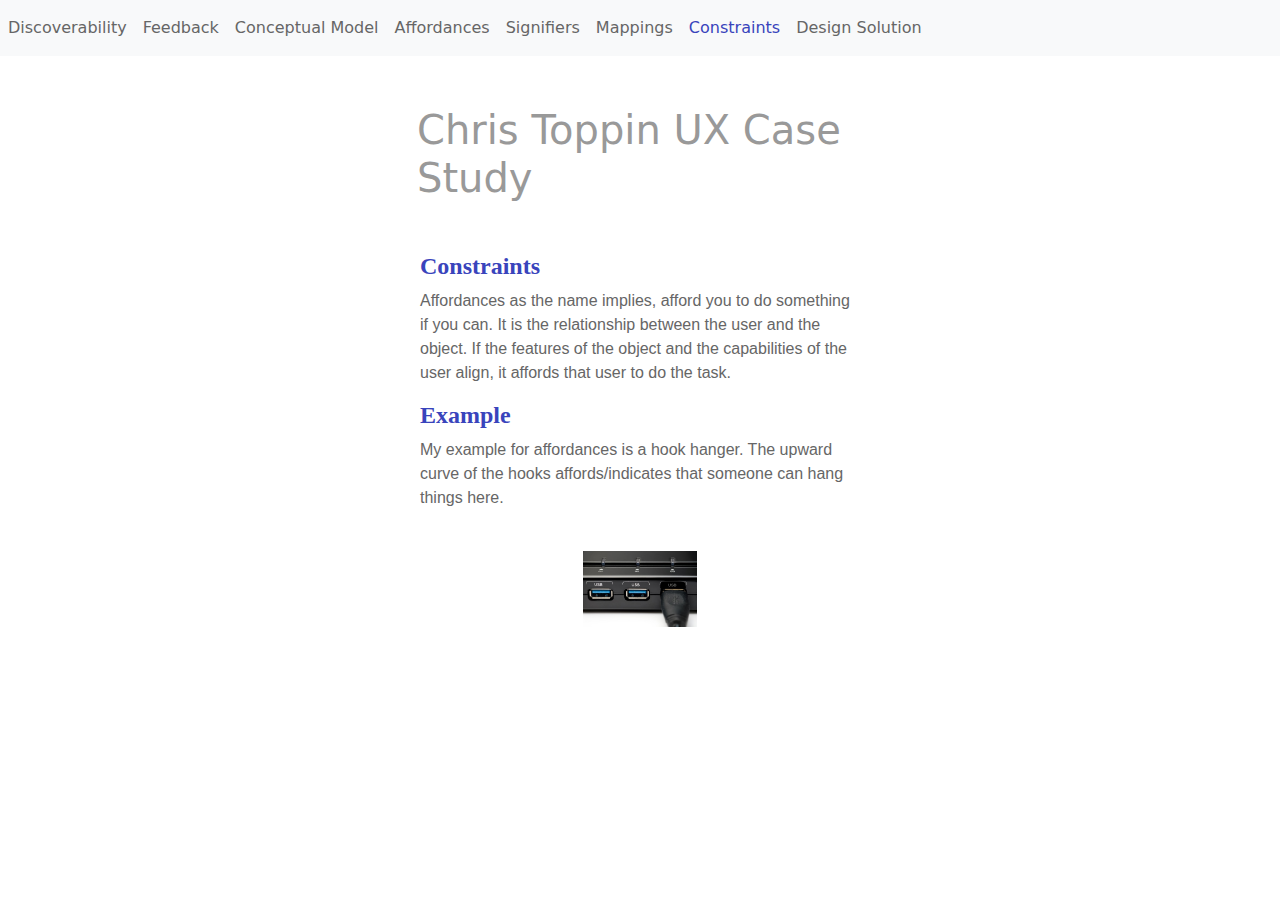
<file: html/constraints.html>
<!DOCTYPE html>
<html lang="en">
  <head>
    <meta charset="utf-8">
    <meta http-equiv="X-UA-Compatible" content="IE=edge">
    <meta name="viewport" content="width=device-width, initial-scale=1">
    <!-- The above 3 meta tags *must* come first in the head; any other head content must come *after* these tags -->
    <title>Constraints</title>

    <!-- Bootstrap -->
    <link href="../assets/css/bootstrap.min.css" rel="stylesheet">
    <!-- My Stylesheet -->
    <link href="../assets/css/style.css" rel="stylesheet">
    <!-- HTML5 shim and Respond.js for IE8 support of HTML5 elements and media queries -->
    <!-- WARNING: Respond.js doesn't work if you view the page via file:// -->
    <!--[if lt IE 9]>
      <script src="https://oss.maxcdn.com/html5shiv/3.7.3/html5shiv.min.js"></script>
      <script src="https://oss.maxcdn.com/respond/1.4.2/respond.min.js"></script>
    <![endif]-->
  </head>
  <header>
    <nav class="navbar navbar-expand-lg navbar-light bg-light">
        <button class="navbar-toggler" type="button" data-toggle="collapse" data-target="#navbarNavAltMarkup" aria-controls="navbarNavAltMarkup" aria-expanded="false" aria-label="Toggle navigation"><span class="navbar-toggler-icon"></span>
        </button>
      <div class="collapse navbar-collapse" id="navbarNavAltMarkup">
        <div class="navbar-nav">
          <a class="nav-item nav-link" href="index.html">Discoverability</a>
          <a class="nav-item nav-link" href="feedback.html">Feedback</a>
          <a class="nav-item nav-link" href="conceptualmodel.html">Conceptual Model</a>
          <a class="nav-item nav-link" href="affordances.html">Affordances</a>
          <a class="nav-item nav-link" href="signifiers.html">Signifiers</a>
          <a class="nav-item nav-link" href="mappings.html">Mappings</a>
          <a class="nav-item nav-link active" href="constraints.html">Constraints</a>
          <a class="nav-item nav-link" href="designsolution.html">Design Solution</a>
        </div>
      </div>
    </nav>
  </header>
<body>
    <div id="container-override" class="container">
      <h1>Chris Toppin UX Case Study</h1>

    <div class="row">
      <h2>Constraints</h2>
        <p>Affordances as the name implies, afford you to do something if you can. It is the relationship between the user and the object. If the features of the object and the capabilities of the user align, it affords that user to do the task.
        </p>

      <h2>Example</h2>
        <p>My example for affordances is a hook hanger. The upward curve of the hooks affords/indicates that someone can hang things here.
        </p>
          <div class="stretch col-12 col-md-12"><img src="../assets/images/constraints.jpg" alt="Image showing a computer with USB ports.">
          </div>
          </div>
                    <!-- jQuery (necessary for Bootstrap's JavaScript plugins) -->
                    <script src="https://ajax.googleapis.com/ajax/libs/jquery/1.12.4/jquery.min.js"></script>
                    <!-- Include all compiled plugins (below), or include individual files as needed -->
                    <script src="../assets/js/bootstrap.min.js"></script>
                  </body>
                </html>
</file>
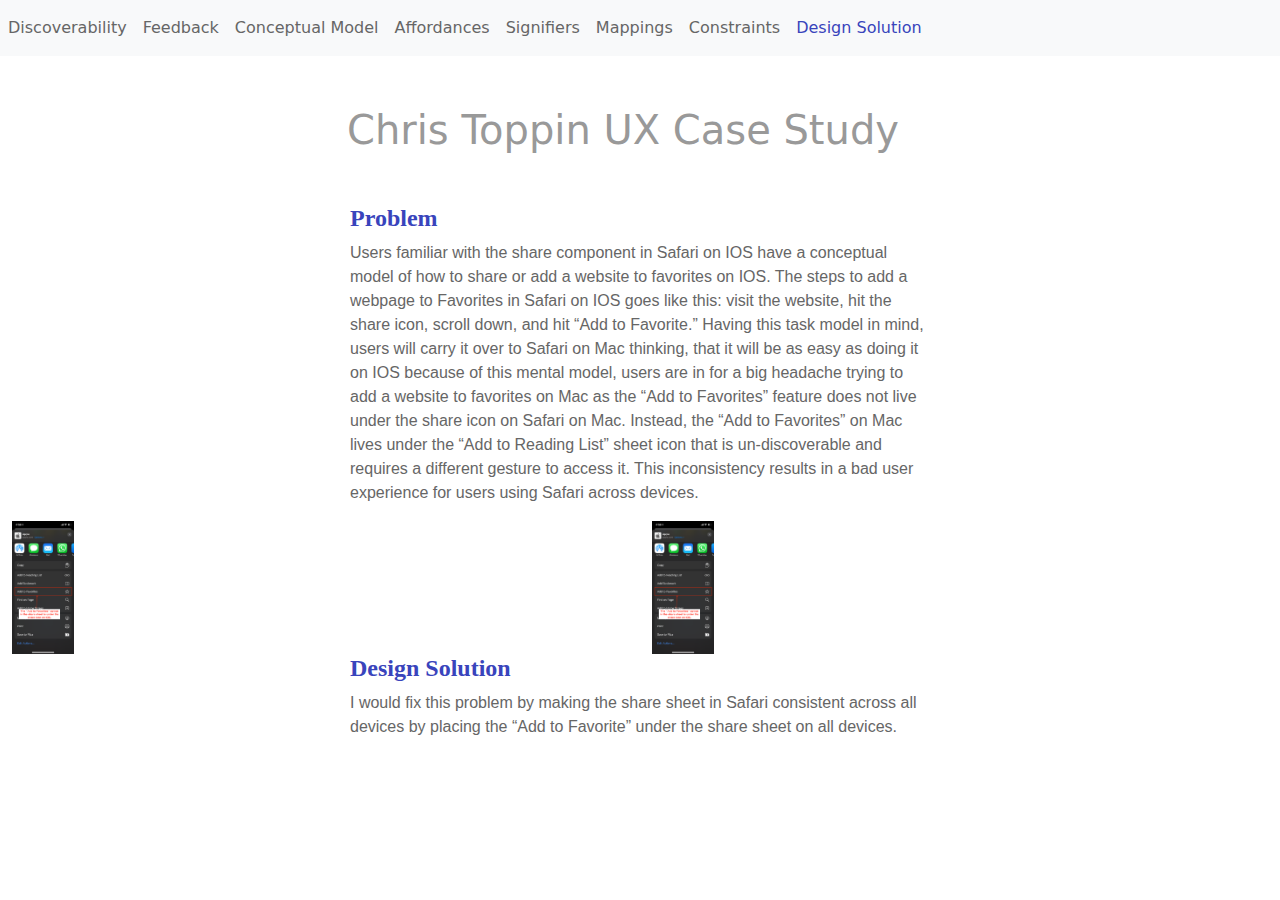
<file: html/designsolution.html>
<!DOCTYPE html>
<html lang="en">
  <head>
    <meta charset="utf-8">
    <meta http-equiv="X-UA-Compatible" content="IE=edge">
    <meta name="viewport" content="width=device-width, initial-scale=1">
    <!-- The above 3 meta tags *must* come first in the head; any other head content must come *after* these tags -->
    <title>Design Solution</title>

    <!-- Bootstrap -->
    <link href="../assets/css/bootstrap.min.css" rel="stylesheet">
    <!-- My Stylesheet -->
    <link href="../assets/css/style.css" rel="stylesheet">
    <!-- HTML5 shim and Respond.js for IE8 support of HTML5 elements and media queries -->
    <!-- WARNING: Respond.js doesn't work if you view the page via file:// -->
    <!--[if lt IE 9]>
      <script src="https://oss.maxcdn.com/html5shiv/3.7.3/html5shiv.min.js"></script>
      <script src="https://oss.maxcdn.com/respond/1.4.2/respond.min.js"></script>
    <![endif]-->
  </head>
  <header>
    <nav class="navbar navbar-expand-lg navbar-light bg-light">
        <button class="navbar-toggler" type="button" data-toggle="collapse" data-target="#navbarNavAltMarkup" aria-controls="navbarNavAltMarkup" aria-expanded="false" aria-label="Toggle navigation"><span class="navbar-toggler-icon"></span>
        </button>
      <div class="collapse navbar-collapse" id="navbarNavAltMarkup">
        <div class="navbar-nav">
          <a class="nav-item nav-link" href="index.html">Discoverability</a>
          <a class="nav-item nav-link" href="feedback.html">Feedback</a>
          <a class="nav-item nav-link" href="conceptualmodel.html">Conceptual Model</a>
          <a class="nav-item nav-link" href="affordances.html">Affordances</a>
          <a class="nav-item nav-link" href="signifiers.html">Signifiers</a>
          <a class="nav-item nav-link" href="mappings.html">Mappings</a>
          <a class="nav-item nav-link" href="constraints.html">Constraints</a>
          <a class="nav-item nav-link active" href="designsolution.html">Design Solution</a>
        </div>
      </div>
    </nav>
  </header>
  <body>
    <div id="container-override" class="container-fluid">
      <h1>Chris Toppin UX Case Study</h1>
        <div class="row">
          <h2>Problem</h2>
            <p>Users familiar with the share component in Safari on IOS have a conceptual model of how to share or add a website to favorites on IOS. The steps to add a webpage to Favorites in Safari on IOS goes like this: visit the website, hit the share icon, scroll down, and hit “Add to Favorite.” Having this task model in mind, users will carry it over to Safari on Mac thinking, that it will be as easy as doing it on IOS because of this mental model, users are in for a big headache trying to add a website to favorites on Mac as the “Add to Favorites” feature does not live under the share icon on Safari on Mac. Instead, the “Add to Favorites” on Mac lives under the “Add to Reading List” sheet icon that is un-discoverable and requires a different gesture to access it. This inconsistency results in a bad user experience for users using Safari across devices.
            </p>

            <div class="stretch-always col-6"><img src="../assets/images/IOS_ShareSheet.png" alt="Image showing a toaster oven.">
            </div>
            <div class="stretch-always col-6"><img src="../assets/images/IOS_ShareSheet.png" alt="Image showing a toaster oven.">
            </div>

          <h2>Design Solution</h2>
            <p>I would fix this problem by making the share sheet in Safari consistent across all devices by placing the “Add to Favorite” under the share sheet on all devices.
            </p>
        </div>
    </div>
    <!-- jQuery (necessary for Bootstrap's JavaScript plugins) -->
    <script src="https://ajax.googleapis.com/ajax/libs/jquery/1.12.4/jquery.min.js"></script>
    <!-- Include all compiled plugins (below), or include individual files as needed -->
    <script src="../assets/js/bootstrap.min.js"></script>
  </body>
</html>
</file>
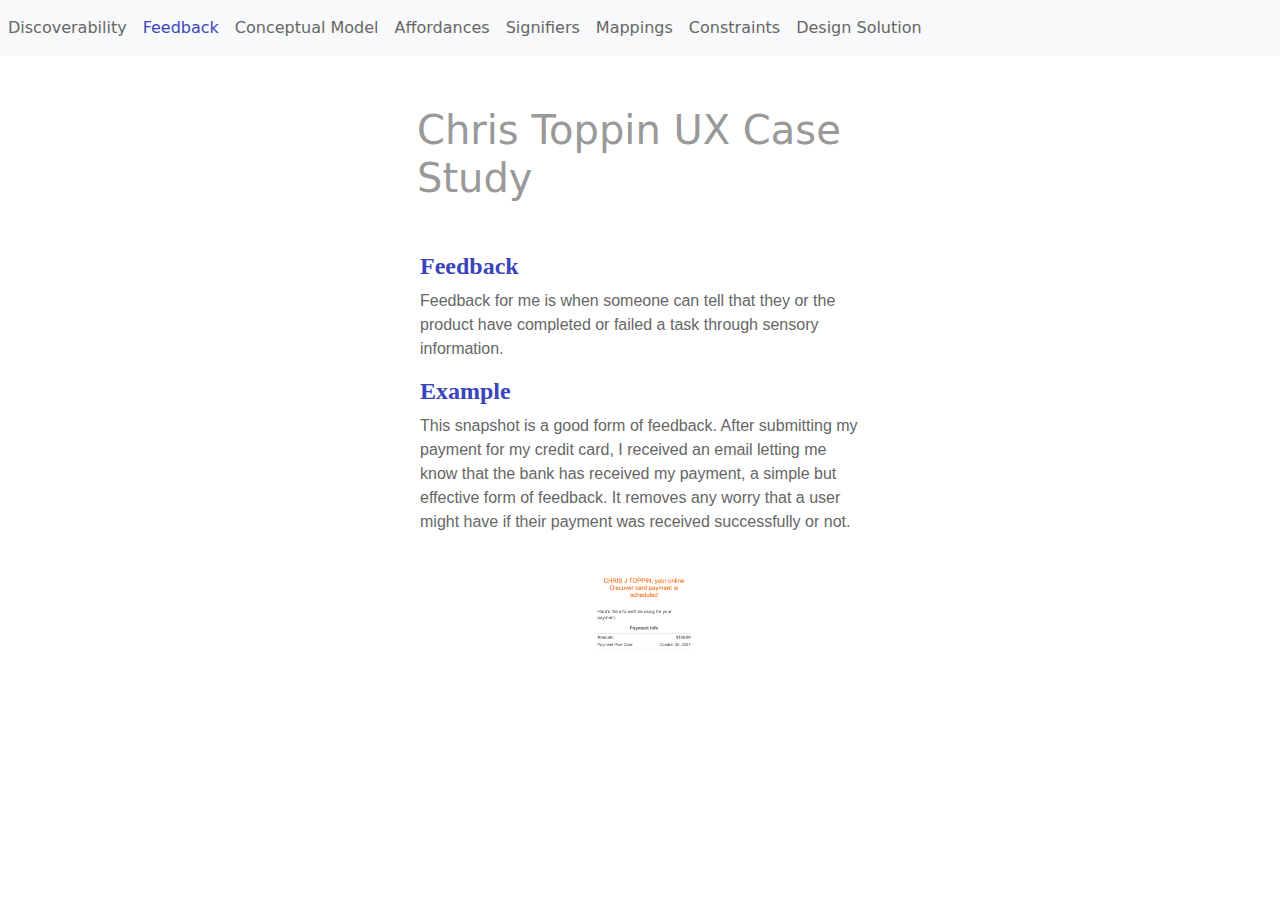
<file: html/feedback.html>
<!DOCTYPE html>
<html lang="en">
  <head>
    <meta charset="utf-8">
    <meta http-equiv="X-UA-Compatible" content="IE=edge">
    <meta name="viewport" content="width=device-width, initial-scale=1">
    <!-- The above 3 meta tags *must* come first in the head; any other head content must come *after* these tags -->
    <title>Feedback</title>

    <!-- Bootstrap -->
    <link href="../assets/css/bootstrap.min.css" rel="stylesheet">
    <!-- My Stylesheet -->
    <link href="../assets/css/style.css" rel="stylesheet">
    <!-- HTML5 shim and Respond.js for IE8 support of HTML5 elements and media queries -->
    <!-- WARNING: Respond.js doesn't work if you view the page via file:// -->
    <!--[if lt IE 9]>
      <script src="https://oss.maxcdn.com/html5shiv/3.7.3/html5shiv.min.js"></script>
      <script src="https://oss.maxcdn.com/respond/1.4.2/respond.min.js"></script>
    <![endif]-->
  </head>
  <header>
    <nav class="navbar navbar-expand-lg navbar-light bg-light">
        <button class="navbar-toggler" type="button" data-toggle="collapse" data-target="#navbarNavAltMarkup" aria-controls="navbarNavAltMarkup" aria-expanded="false" aria-label="Toggle navigation"><span class="navbar-toggler-icon"></span>
        </button>
      <div class="collapse navbar-collapse" id="navbarNavAltMarkup">
        <div class="navbar-nav">
          <a class="nav-item nav-link" href="index.html">Discoverability</a>
          <a class="nav-item nav-link active" href="feedback.html">Feedback</a>
          <a class="nav-item nav-link" href="conceptualmodel.html">Conceptual Model</a>
          <a class="nav-item nav-link" href="affordances.html">Affordances</a>
          <a class="nav-item nav-link" href="signifiers.html">Signifiers</a>
          <a class="nav-item nav-link" href="mappings.html">Mappings</a>
          <a class="nav-item nav-link" href="constraints.html">Constraints</a>
          <a class="nav-item nav-link" href="designsolution.html">Design Solution</a>
        </div>
      </div>
    </nav>
  </header>
  <body>
    <div id="container-override" class="container">
      <h1>Chris Toppin UX Case Study</h1>

        <div class="row">
          <h2>Feedback</h2>
            <p>Feedback for me is when someone can tell that they or the product have completed or failed a task through sensory information.
            </p>
          <h2>Example</h2>
            <p>This snapshot is a good form of feedback. After submitting my payment for my credit card, I received an email letting me know that the bank has received my payment, a simple but effective form of feedback. It removes any worry that a user might have if their payment was received successfully or not.
            </p>
              <div class="stretch col-12 col-md-12"><img src="../assets/images/feedback.png" alt="Image showing a snapshot of a credit card payment confirmation.">
            </div>
        </div>
        </div>
    <!-- jQuery (necessary for Bootstrap's JavaScript plugins) -->
    <script src="https://ajax.googleapis.com/ajax/libs/jquery/1.12.4/jquery.min.js"></script>
    <!-- Include all compiled plugins (below), or include individual files as needed -->
    <script src="../assets/js/bootstrap.min.js"></script>
  </body>
</html>
</file>
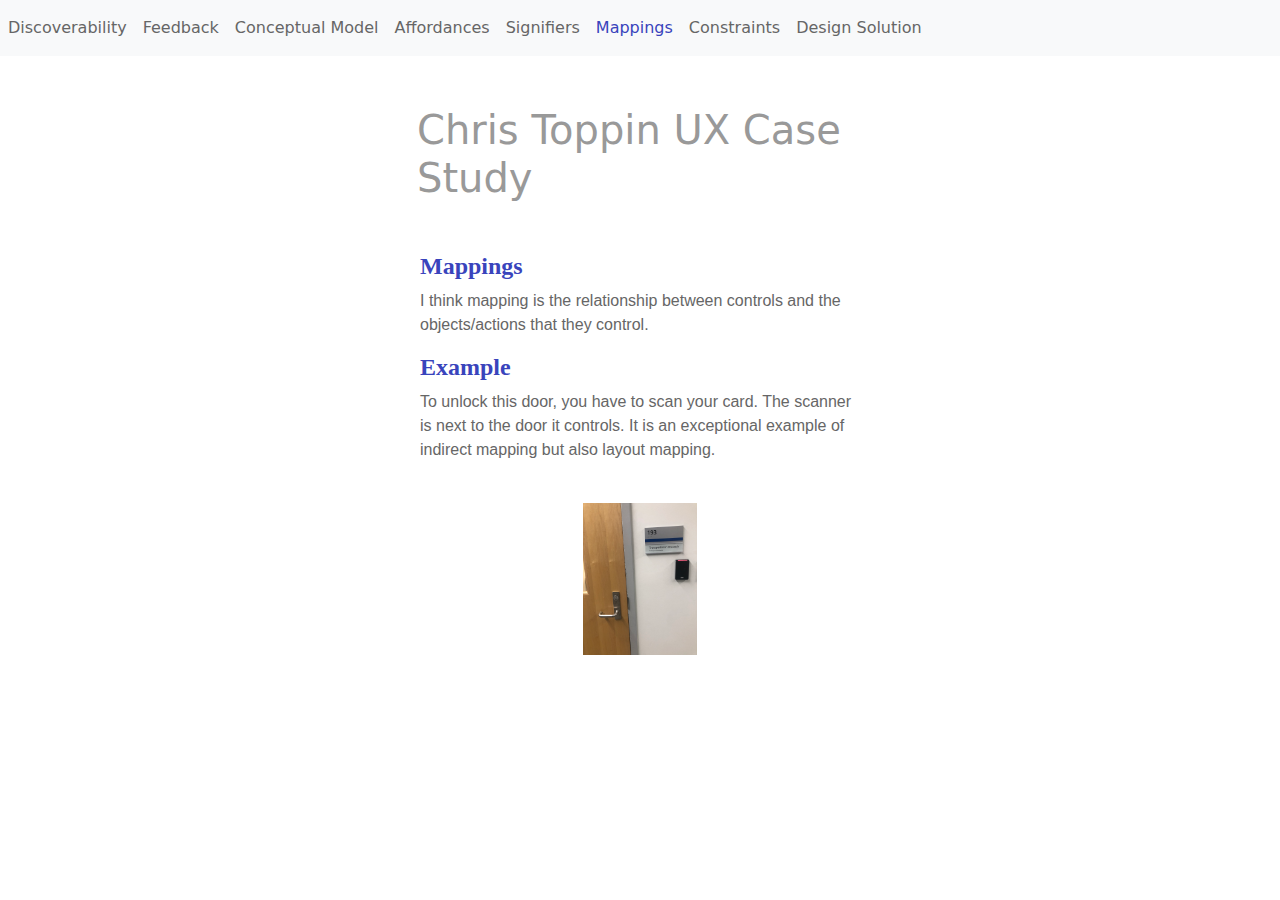
<file: html/mappings.html>
<!DOCTYPE html>
<html lang="en">
  <head>
    <meta charset="utf-8">
    <meta http-equiv="X-UA-Compatible" content="IE=edge">
    <meta name="viewport" content="width=device-width, initial-scale=1">
    <!-- The above 3 meta tags *must* come first in the head; any other head content must come *after* these tags -->
    <title>Mappings</title>

    <!-- Bootstrap -->
    <link href="../assets/css/bootstrap.min.css" rel="stylesheet">
    <!-- My Stylesheet -->
    <link href="../assets/css/style.css" rel="stylesheet">
    <!-- HTML5 shim and Respond.js for IE8 support of HTML5 elements and media queries -->
    <!-- WARNING: Respond.js doesn't work if you view the page via file:// -->
    <!--[if lt IE 9]>
      <script src="https://oss.maxcdn.com/html5shiv/3.7.3/html5shiv.min.js"></script>
      <script src="https://oss.maxcdn.com/respond/1.4.2/respond.min.js"></script>
    <![endif]-->
  </head>
  <header>
    <nav class="navbar navbar-expand-lg navbar-light bg-light">
        <button class="navbar-toggler" type="button" data-toggle="collapse" data-target="#navbarNavAltMarkup" aria-controls="navbarNavAltMarkup" aria-expanded="false" aria-label="Toggle navigation"><span class="navbar-toggler-icon"></span>
        </button>
      <div class="collapse navbar-collapse" id="navbarNavAltMarkup">
        <div class="navbar-nav">
          <a class="nav-item nav-link" href="index.html">Discoverability</a>
          <a class="nav-item nav-link" href="feedback.html">Feedback</a>
          <a class="nav-item nav-link" href="conceptualmodel.html">Conceptual Model</a>
          <a class="nav-item nav-link" href="affordances.html">Affordances</a>
          <a class="nav-item nav-link" href="signifiers.html">Signifiers</a>
          <a class="nav-item nav-link active" href="mappings.html">Mappings</a>
          <a class="nav-item nav-link" href="constraints.html">Constraints</a>
          <a class="nav-item nav-link" href="designsolution.html">Design Solution</a>
        </div>
      </div>
    </nav>
  </header>
<body>
  <div id="container-override" class="container">
    <h1>Chris Toppin UX Case Study</h1>

<div class="row">
  <h2>Mappings</h2>
    <p>I think mapping is the relationship between controls and the objects/actions that they control.
    </p>

  <h2>Example</h2>
    <p>To unlock this door, you have to scan your card. The scanner is next to the door it controls. It is an exceptional example of indirect mapping but also layout mapping.
    </p>
      <div class="stretch col-12 col-md-12"><img src="../assets/images/mappings.jpg" alt="Image showing a card scanner next to the door that it unlocks.">
      </div>
    </div>

</div>
          <!-- jQuery (necessary for Bootstrap's JavaScript plugins) -->
          <script src="https://ajax.googleapis.com/ajax/libs/jquery/1.12.4/jquery.min.js"></script>
          <!-- Include all compiled plugins (below), or include individual files as needed -->
          <script src="../assets/js/bootstrap.min.js"></script>
        </body>
      </html>
</file>
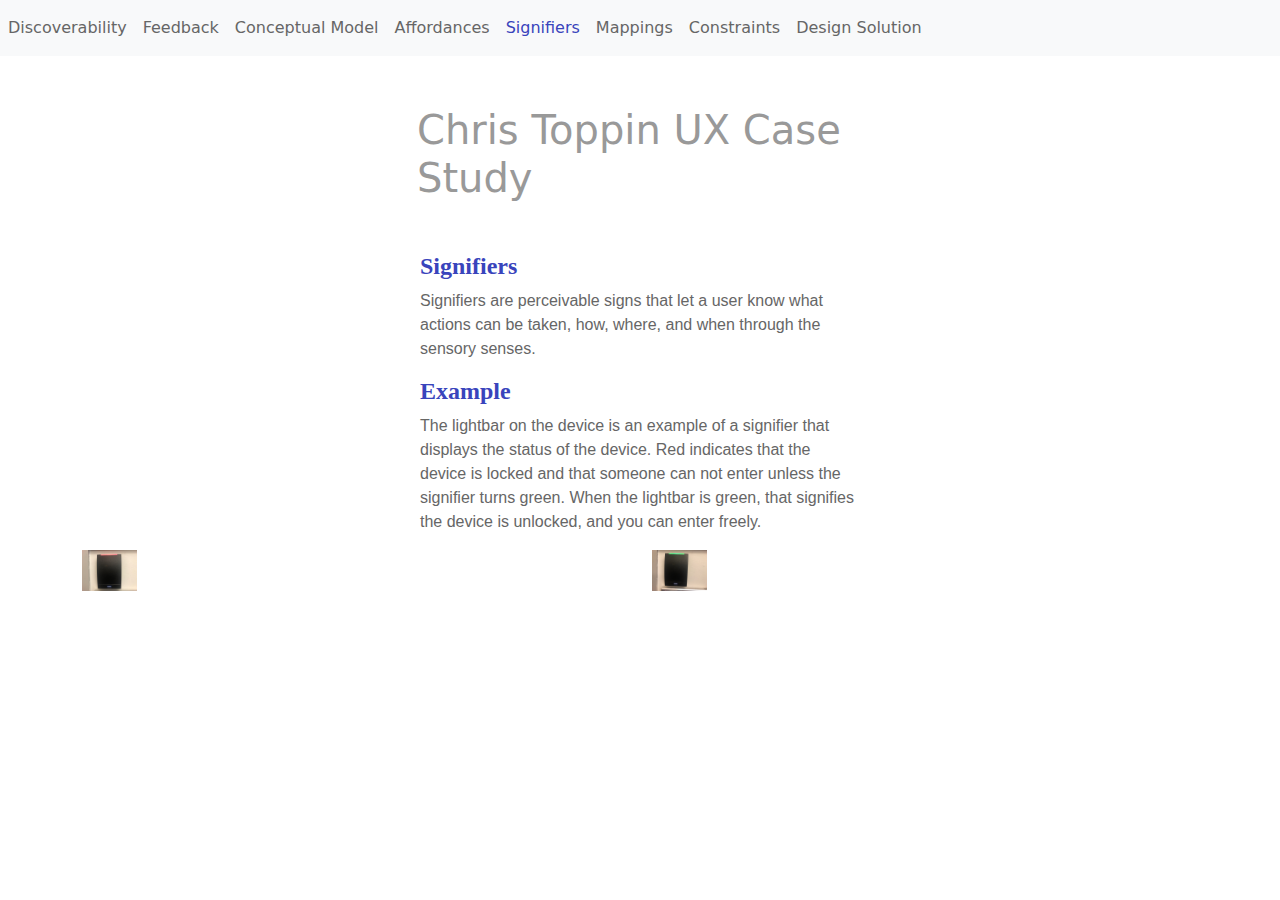
<file: html/signifiers.html>
<!DOCTYPE html>
<html lang="en">
  <head>
    <meta charset="utf-8">
    <meta http-equiv="X-UA-Compatible" content="IE=edge">
    <meta name="viewport" content="width=device-width, initial-scale=1">
    <!-- The above 3 meta tags *must* come first in the head; any other head content must come *after* these tags -->
    <title>Signifiers</title>

    <!-- Bootstrap -->
    <link href="../assets/css/bootstrap.min.css" rel="stylesheet">
    <!-- My Stylesheet -->
    <link href="../assets/css/style.css" rel="stylesheet">
    <!-- HTML5 shim and Respond.js for IE8 support of HTML5 elements and media queries -->
    <!-- WARNING: Respond.js doesn't work if you view the page via file:// -->
    <!--[if lt IE 9]>
      <script src="https://oss.maxcdn.com/html5shiv/3.7.3/html5shiv.min.js"></script>
      <script src="https://oss.maxcdn.com/respond/1.4.2/respond.min.js"></script>
    <![endif]-->
  </head>
  <header>
    <nav class="navbar navbar-expand-lg navbar-light bg-light">
        <button class="navbar-toggler" type="button" data-toggle="collapse" data-target="#navbarNavAltMarkup" aria-controls="navbarNavAltMarkup" aria-expanded="false" aria-label="Toggle navigation"><span class="navbar-toggler-icon"></span>
        </button>
      <div class="collapse navbar-collapse" id="navbarNavAltMarkup">
        <div class="navbar-nav">
          <a class="nav-item nav-link" href="index.html">Discoverability</a>
          <a class="nav-item nav-link" href="feedback.html">Feedback</a>
          <a class="nav-item nav-link" href="conceptualmodel.html">Conceptual Model</a>
          <a class="nav-item nav-link" href="affordances.html">Affordances</a>
          <a class="nav-item nav-link active" href="signifiers.html">Signifiers</a>
          <a class="nav-item nav-link" href="mappings.html">Mappings</a>
          <a class="nav-item nav-link" href="constraints.html">Constraints</a>
          <a class="nav-item nav-link" href="designsolution.html">Design Solution</a>
        </div>
      </div>
    </nav>
  </header>
  <body>
<div id="container-override" class="container">
  <h1>Chris Toppin UX Case Study</h1>

<div class="row">
  <h2>Signifiers</h2>
    <p>Signifiers are perceivable signs that let a user know what actions can be taken, how, where, and when through the sensory senses.
    </p>
  <h2>Example</h2>
    <p>The lightbar on the device is an example of a signifier that displays the status of the device. Red indicates that the device is locked and that someone can not enter unless the signifier turns green. When the lightbar is green, that signifies the device is unlocked, and you can enter freely.
    </p>
      <div class="stretch col-6 col-md-6"><img src="../assets/images/signifiers_locked.jpg" alt="Image showing a card reader with a red indicator signaling that it is locked.">
      </div>
      <div class="stretch col-6 col-md-6"><img src="../assets/images/signifiers_unlocked.jpg" alt="Image showing a card reader with a green indicator signaling that it is unlocked.">
      </div>
    </div>

            </div>

              <!-- jQuery (necessary for Bootstrap's JavaScript plugins) -->
              <script src="https://ajax.googleapis.com/ajax/libs/jquery/1.12.4/jquery.min.js"></script>
              <!-- Include all compiled plugins (below), or include individual files as needed -->
              <script src="../assets/js/bootstrap.min.js"></script>
            </body>
          </html>
</file>
<file: assets/css/style.css>
@media screen and (max-width: 1600px) {

#container-override h1{
  color: #999;
  margin-top: 50px;
  margin-bottom: 50px;
  padding-left: 335px;
  padding-right: 350px;
}

#container-override h2{
  font-size: 24px;
  font-family: serif;
  font-weight: bold;
  color: #3944bc;
  font-size: bold;
  padding-left: 350px;
  padding-right: 350px;
}

#container-override p{
  font-family: sans-serif;
  color: #666;
  padding-left: 350px;
  padding-right: 350px;
  padding-bottom: 0px;
}

.col-12{
  width: 100%;
  height: 100%;
  text-align: center;
  padding: 0;
  padding-top: 25px;
}

.row .stretch img, .row .stretch-always img{
  width: 10%;
  height: 10%
  padding: 0;
}

.navbar {
  position: relative;
  display: flex;
  flex-wrap: wrap;
  justify-content: space-between;
  padding-top: 8px;
  padding-bottom: 8px;
  padding-left: 0px;
  padding-right: 0px;
  text-align: center;
  }

.navbar-light .navbar-nav .nav-link {
  color: #666;
}

.navbar-light .navbar-nav .nav-link.active, .navbar-light .navbar-nav .show>.nav-link{
  color: #3944bc;
}
}

header {
  text-align: center;
}

@media screen and (max-width: 1200px) {

#container-override h1{
  color: #999;
  margin-top: 50px;
  margin-bottom: 50px;
  padding-left: 210px;
  padding-right: 210px;
}

#container-override h2{
  font-size: 24px;
  font-family: serif;
  font-weight: bold;
  color: #3944bc;
  font-size: bold;
  padding-left: 225px;
  padding-right: 225px;
}

#container-override p{
  font-family: sans-serif;
  color: #666;
  padding-left: 225px;
  padding-right: 225px;
  padding-bottom: 0px;
}
.col-12{
  width: 100%;
  height: 100%;
  text-align: center;
  padding: 0;
  padding-top: 25px;
}
.row .stretch img, .row .stretch-always img{
  width: 50%;
  height: 25%;
  margin-left: 0;
  padding: 0;
}

//*
.row>* {
    flex-shrink: 0;
    width: 100%;
    max-width: 100%;
    padding-right: calc(var(--bs-gutter-x) * .5);
    padding-left: calc(var(--bs-gutter-x) * .5);
    margin-top: var(--bs-gutter-y);
    margin-bottom: 15px;
}





//*
@media screen and (max-width: 767px) {
  .row .stretch img {
    width: 100%;
    height: auto;
    margin-left: 0;
  }
}

.row .stretch, .row .stretch-always {
  overflow: hidden;
}
*//
</file>
